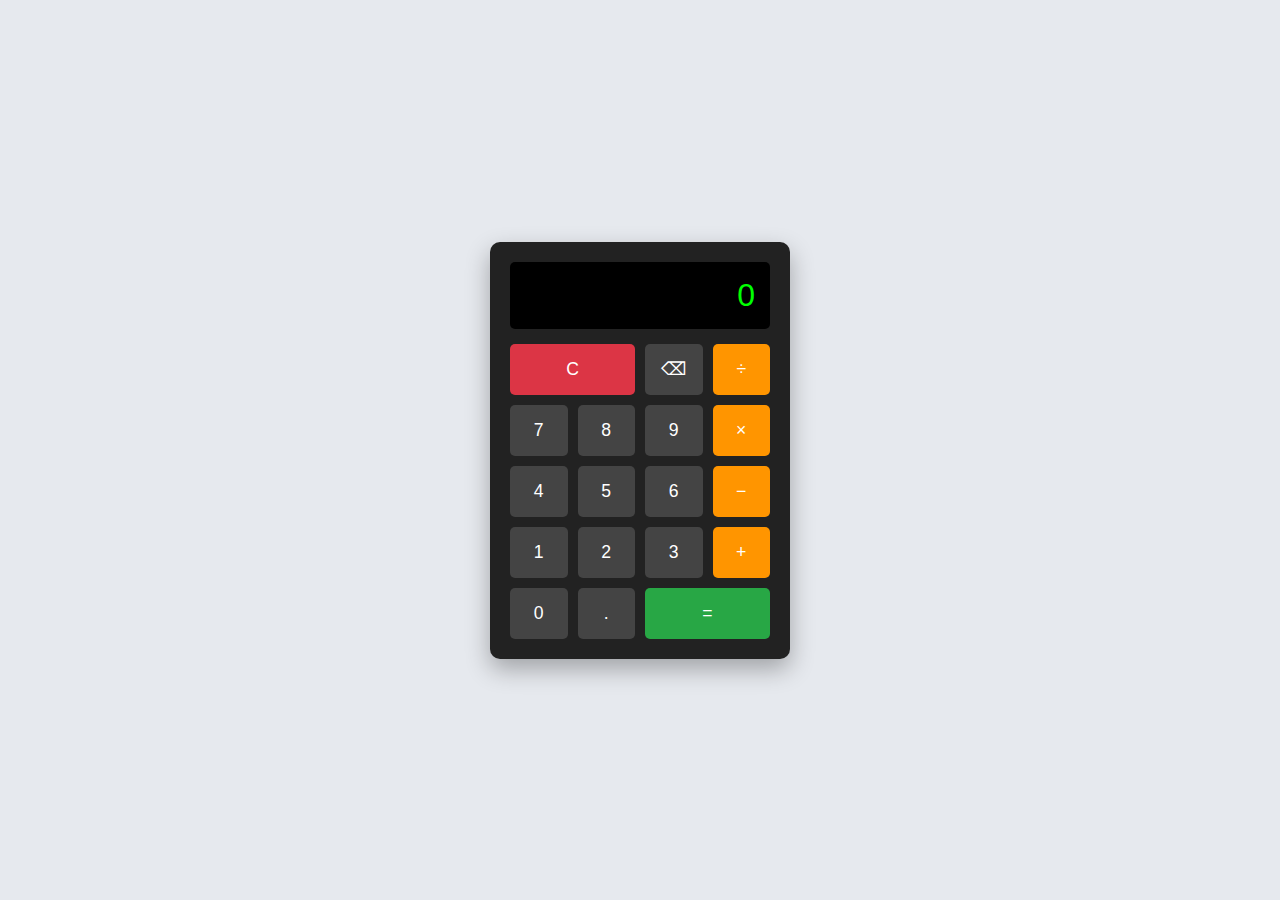
<file: CodeAlpha_Basic_Calculator/index.html>
<!DOCTYPE html>
<html lang="en">
<head>
    <meta charset="UTF-8">
    <meta name="viewport" content="width=device-width, initial-scale=1.0">
    <title>Basic Calculator</title>
    <link rel="stylesheet" href="style.css">

</head>
<body>

    <div class="calculator">
        <div id="display" class="display">0</div>

        <div class="buttons">
            <button class="clear" onclick="clearDisplay()">C</button>
            <button onclick="deleteLast()">⌫</button>
            <button class="operator" onclick="appendValue('/')">÷</button>

            <button onclick="appendValue('7')">7</button>
            <button onclick="appendValue('8')">8</button>
            <button onclick="appendValue('9')">9</button>
            <button class="operator" onclick="appendValue('*')">×</button>

            <button onclick="appendValue('4')">4</button>
            <button onclick="appendValue('5')">5</button>
            <button onclick="appendValue('6')">6</button>
            <button class="operator" onclick="appendValue('-')">−</button>

            <button onclick="appendValue('1')">1</button>
            <button onclick="appendValue('2')">2</button>
            <button onclick="appendValue('3')">3</button>
            <button class="operator" onclick="appendValue('+')">+</button>

            <button onclick="appendValue('0')">0</button>
            <button onclick="appendValue('.')">.</button>
            <button class="equal" onclick="calculate()">=</button>
        </div>
    </div>

    <script>
        const display = document.getElementById("display");

        function appendValue(value) {
            if (display.innerText === "0") {
                display.innerText = value;
            } else {
                display.innerText += value;
            }
        }

        function clearDisplay() {
            display.innerText = "0";
        }

        function deleteLast() {
            display.innerText = display.innerText.slice(0, -1) || "0";
        }

        function calculate() {
            try {
                display.innerText = eval(display.innerText);
            } catch {
                display.innerText = "Error";
            }
        }

         document.addEventListener("keydown", (e) => {
            if ("0123456789+-*/.".includes(e.key)) {
                appendValue(e.key);
            }
            if (e.key === "Enter") {
                calculate();
            }
            if (e.key === "Backspace") {
                deleteLast();
            }
            if (e.key === "Escape") {
                clearDisplay();
            }
        });
    </script>

</body>
</html>
</file>
<file: CodeAlpha_Basic_Calculator/style.css>
*{
    margin:0;
    padding:0;
    box-sizing:border-box;
}
html,body{
    width: 100%;
    height: 100%;
    font-family: Arial, Helvetica, sans-serif;
    background-color: #121221;
    color:white;
}
body{
    display:flex;
    justify-content: center;
    align-items:center;
    height:100vh;
    background:#e6e9ee;
}
.calculator{
    width:300px;
    background: #222;
    border-radius: 10px;
    padding:20px;
    box-shadow: 0 10px 25px rgba(0, 0, 0, 0.3);
}
.display{
    background: black;
    color:rgb( 0, 255, 0);
    font-size:2rem;
    padding:15px;
    text-align: right;
    border-radius:5px;
    margin-bottom: 15px;
    overflow-x:auto;

}
.buttons{
    display:grid;
    grid-template-columns: repeat(4, 1fr);
    gap:10px;

}
button{
    padding:15px;
    font-size:1.1rem;
    border: none;
    border-radius:5px;
    cursor:pointer;
    background: #444;
    color:white;
    transition:0.2s;
}
button:hover{
    background: #666;
}
.operator{
    background:#ff9500;
}
.operator:hover{
    background: #e08900;

}
.equal{
    background: #28a745;
    grid-column: span 2;
}
.clear{
    background: #dc3545;
    grid-column: span 2;
}
 @media (max-width: 400px){
    .calculator {
        width:75%;
    }
 }
</file>
